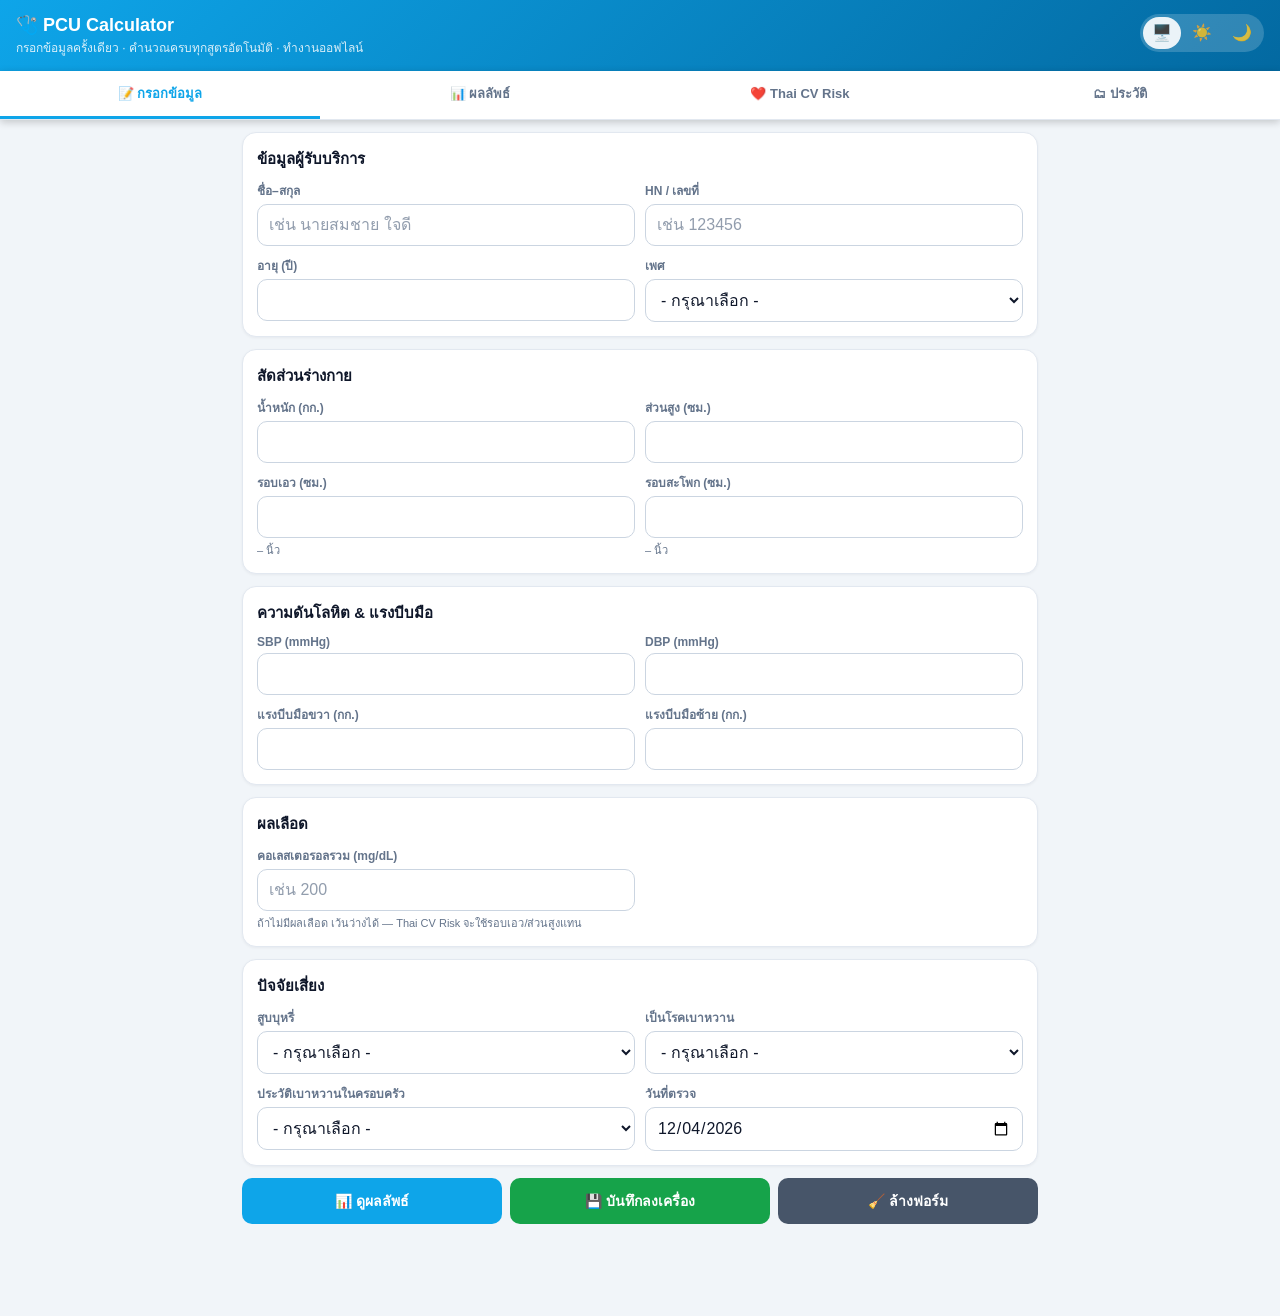
<file: index.html>
<!DOCTYPE html>
<html lang="th">
<head>
<meta charset="UTF-8">
<meta name="viewport" content="width=device-width,initial-scale=1,viewport-fit=cover">
<title>PCU Calculator</title>
<meta name="theme-color" content="#0ea5e9">
<meta name="color-scheme" content="light dark">
<meta name="apple-mobile-web-app-capable" content="yes">
<meta name="mobile-web-app-capable" content="yes">
<meta name="apple-mobile-web-app-status-bar-style" content="default">
<meta name="apple-mobile-web-app-title" content="PCU Calc">
<!-- ===== Favicon / App icons ===== -->
<link rel="icon" type="image/png" sizes="96x96" href="favicon-96x96.png">
<link rel="icon" type="image/svg+xml" href="favicon.svg">
<link rel="shortcut icon" href="favicon.ico">
<link rel="apple-touch-icon" sizes="180x180" href="apple-touch-icon-180.png">
<link rel="apple-touch-icon" sizes="167x167" href="apple-touch-icon-167.png">
<link rel="apple-touch-icon" sizes="152x152" href="apple-touch-icon-152.png">
<link rel="apple-touch-icon" sizes="120x120" href="apple-touch-icon-120.png">
<link rel="mask-icon" href="safari-pinned-tab.svg" color="#0369a1">
<meta name="msapplication-TileColor" content="#ffffff">
<meta name="msapplication-TileImage" content="mstile-150x150.png">
<meta name="msapplication-config" content="browserconfig.xml">
<link rel="manifest" href="manifest.json">
<script>
/* ธีมสี: ต้องรันก่อนโหลด style.css เพื่อไม่ให้จอสว่างวาบก่อนเปลี่ยนเป็นโหมดมืด
   - ตามระบบ = ไม่ตั้ง data-theme (ให้ CSS @media prefers-color-scheme ตัดสินเอง)
   - สว่าง/มืด = ตั้ง data-theme เป็น light / dark เพื่อบังคับ */
(function(){
  var KEY="pcu-theme", root=document.documentElement;
  var mq=window.matchMedia?matchMedia("(prefers-color-scheme: dark)"):null;
  function getMode(){var m="auto";try{m=localStorage.getItem(KEY)||"auto"}catch(e){}return(m==="light"||m==="dark")?m:"auto"}
  function apply(m){
    if(m==="auto")root.removeAttribute("data-theme");else root.setAttribute("data-theme",m);
    var dark=m==="dark"||(m==="auto"&&!!mq&&mq.matches);
    var cs=document.querySelector('meta[name="color-scheme"]');
    if(cs)cs.setAttribute("content",dark?"dark only":"light only"); /* "only" = ห้ามเบราว์เซอร์กลับสีซ้ำ */
    var tc=document.querySelector('meta[name="theme-color"]');
    if(tc)tc.setAttribute("content",dark?"#0c4a6e":"#0ea5e9");
    return dark;
  }
  window.PCUTheme={
    get:getMode,
    set:function(m){try{localStorage.setItem(KEY,m)}catch(e){}return apply(m)}
  };
  apply(getMode());
  if(mq){ /* ถ้าเลือก "ตามระบบ" แล้วผู้ใช้สลับโหมดที่เครื่อง ให้อัปเดตสีแถบทันที */
    var f=function(){if(getMode()==="auto")apply("auto")};
    if(mq.addEventListener)mq.addEventListener("change",f);else if(mq.addListener)mq.addListener(f);
  }
})();
</script>
<link rel="stylesheet" href="style.css">
</head>
<body>
<header class="noprint">
  <div class="hd">
    <div>
      <h1>🩺 PCU Calculator</h1>
      <p>กรอกข้อมูลครั้งเดียว · คำนวณครบทุกสูตรอัตโนมัติ · ทำงานออฟไลน์</p>
    </div>
    <div class="theme" role="group" aria-label="โหมดสี">
      <button type="button" data-m="auto" title="ตามระบบ" aria-label="ตามระบบ">🖥️</button>
      <button type="button" data-m="light" title="สว่าง" aria-label="สว่าง">☀️</button>
      <button type="button" data-m="dark" title="มืด" aria-label="มืด">🌙</button>
    </div>
  </div>
</header>

<nav class="noprint">
  <button class="on" data-t="in">📝 กรอกข้อมูล</button>
  <button data-t="out">📊 ผลลัพธ์</button>
  <button data-t="cv">❤️ Thai CV Risk</button>
  <button data-t="his">🗂 ประวัติ</button>
</nav>

<main>
<!-- แถบแดงเมื่อบันทึก/ลบไม่สำเร็จ — ค้างอยู่จนกว่าจะกด ✕ (ไม่หายเองแบบ toast) -->
<div id="saveErr" class="alert noprint hidden" role="alert">
  <div>
    <b id="saveErrTitle">⛔ บันทึกไม่สำเร็จ</b><br>
    <span id="saveErrBody"></span><br>
    <small id="saveErrWhy"></small>
  </div>
  <button type="button" id="saveErrClose" aria-label="ปิดข้อความเตือน">✕</button>
</div>

<!-- คำแนะนำสำหรับ Safari บน iPhone/iPad ที่ยังไม่ได้ติดตั้งเป็นแอป -->
<div id="iosTip" class="note tip noprint hidden" role="note">
  <div>
    <b>💡 ใช้ Safari บน iPhone/iPad อยู่ — แนะนำให้ติดตั้งเป็นแอปก่อนเริ่มกรอก</b><br>
    • <b>วิธีติดตั้ง:</b> แตะปุ่มแชร์ (สี่เหลี่ยมมีลูกศรชี้ขึ้น) → "เพิ่มไปยังหน้าจอโฮม" แล้วเปิดจากไอคอนนั้นทุกครั้ง<br>
    • <b>เหตุผล:</b> Safari อาจลบข้อมูลของเว็บที่ไม่ได้เปิดใช้หลายวันทิ้งอัตโนมัติ และประวัติที่บันทึกใน Safari <b>จะไม่ย้ายตามไป</b>ในแอปที่ติดตั้ง เพราะเป็นข้อมูลคนละชุดกัน
  </div>
  <button type="button" id="iosTipClose" aria-label="ปิดคำแนะนำ">✕</button>
</div>

<!-- คำเตือนเมื่อเปิดในเบราว์เซอร์ของ LINE (ทั้ง iPhone และ Android) -->
<div id="lineTip" class="note tip noprint hidden" role="note">
  <div>
    <b>⚠️ กำลังเปิดในเบราว์เซอร์ของ LINE</b><br>
    ข้อมูลที่บันทึกตรงนี้จะอยู่ใน LINE เท่านั้น — ถ้าภายหลังเปิดด้วย Safari หรือ Chrome <b>จะไม่เห็นประวัติชุดนี้</b><br>
    • <b>แนะนำ:</b> แตะเมนูของ LINE (⋯ หรือ ⋮) แล้วเลือกเปิดด้วยเบราว์เซอร์ — iPhone/iPad ใช้ <b>Safari</b> · Android ใช้ <b>Chrome</b> — หรือติดตั้งเป็นแอปจากเบราว์เซอร์นั้นเลย
  </div>
  <button type="button" id="lineTipClose" aria-label="ปิดคำเตือน">✕</button>
</div>

<!-- คำแนะนำสำหรับผู้ใช้ Samsung Internet (script.js จะแสดงเฉพาะเมื่อเปิดด้วย Samsung Internet) -->
<div id="sbTip" class="note tip noprint hidden" role="note">
  <div>
    <b>💡 ใช้ Samsung Internet อยู่ใช่ไหม?</b><br>
    • <b>ติดตั้งเป็นแอป:</b> ให้ใช้ <b>Chrome</b> (เมนู ⋮ → Install app) เพราะ "ติดตั้งเป็นเว็บแอป" ของ Samsung Internet จะถูก Google Play Protect เตือน<br>
    • <b>สีหน้าจอเพี้ยนในโหมดมืด:</b> ไปที่ Samsung Internet → ตั้งค่า → การเลื่อนและดูหน้าเว็บ → โหมดมืด แล้วปิด "บังคับใช้โหมดมืดสำหรับเนื้อหาบนหน้าเว็บ"
  </div>
  <button type="button" id="sbTipClose" aria-label="ปิดคำแนะนำ">✕</button>
</div>
<!-- ========== INPUT ========== -->
<section id="in">
  <div class="card">
    <h3>ข้อมูลผู้รับบริการ</h3>
    <div class="grid">
      <div><label>ชื่อ–สกุล</label><input id="name" placeholder="เช่น นายสมชาย ใจดี"></div>
      <div><label>HN / เลขที่</label><input id="hn" placeholder="เช่น 123456"></div>
      <div><label>อายุ (ปี)</label><input id="age" type="number" inputmode="numeric" min="1" max="120"></div>
      <div><label>เพศ</label><select id="sex"><option value="" selected disabled>- กรุณาเลือก -</option><option value="M">ชาย</option><option value="F">หญิง</option></select></div>
    </div>
  </div>

  <div class="card">
    <h3>สัดส่วนร่างกาย</h3>
    <div class="grid">
      <div><label>น้ำหนัก (กก.)</label><input id="wt" type="number" inputmode="decimal" step="0.1"></div>
      <div><label>ส่วนสูง (ซม.)</label><input id="ht" type="number" inputmode="decimal" step="0.1"></div>
      <div><label>รอบเอว (ซม.)</label><input id="wc" type="number" inputmode="decimal" step="0.1"><div class="hint" id="wcIn">– นิ้ว</div></div>
      <div><label>รอบสะโพก (ซม.)</label><input id="hc" type="number" inputmode="decimal" step="0.1"><div class="hint" id="hcIn">– นิ้ว</div></div>
    </div>
  </div>

  <div class="card">
    <h3>ความดันโลหิต &amp; แรงบีบมือ</h3>
    <div class="grid">
      <div><label>SBP (mmHg)</label><input id="sbp" type="number" inputmode="numeric"></div>
      <div><label>DBP (mmHg)</label><input id="dbp" type="number" inputmode="numeric"></div>
      <div><label>แรงบีบมือขวา (กก.)</label><input id="gr" type="number" inputmode="decimal" step="0.1"></div>
      <div><label>แรงบีบมือซ้าย (กก.)</label><input id="gl" type="number" inputmode="decimal" step="0.1"></div>
    </div>
  </div>

  <div class="card">
    <h3>ผลเลือด</h3>
    <div class="grid">
      <div><label>คอเลสเตอรอลรวม (mg/dL)</label><input id="chol" type="number" inputmode="numeric" placeholder="เช่น 200"><div class="hint">ถ้าไม่มีผลเลือด เว้นว่างได้ — Thai CV Risk จะใช้รอบเอว/ส่วนสูงแทน</div></div>
    </div>
  </div>

  <div class="card">
    <h3>ปัจจัยเสี่ยง</h3>
    <div class="grid">
      <div><label>สูบบุหรี่</label><select id="smoke"><option value="" selected disabled>- กรุณาเลือก -</option><option value="0">ไม่สูบ</option><option value="1">สูบ</option></select></div>
      <div><label>เป็นโรคเบาหวาน</label><select id="dm"><option value="" selected disabled>- กรุณาเลือก -</option><option value="0">ไม่เป็น</option><option value="1">เป็น</option></select></div>
      <div><label>ประวัติเบาหวานในครอบครัว</label><select id="fdm"><option value="" selected disabled>- กรุณาเลือก -</option><option value="0">ไม่มี</option><option value="1">มี (พ่อ/แม่/พี่/น้อง)</option></select></div>
      <div><label>วันที่ตรวจ</label><input id="dt" type="date"></div>
    </div>
  </div>

  <div class="row noprint">
    <button class="btn" onclick="go('out')">📊 ดูผลลัพธ์</button>
    <button class="btn g" onclick="saveRec()">💾 บันทึกลงเครื่อง</button>
    <button class="btn d" onclick="clearForm()">🧹 ล้างฟอร์ม</button>
  </div>
</section>

<!-- ========== OUTPUT ========== -->
<section id="out" class="hidden">
  <div class="card"><h3>สรุปผลการประเมิน</h3><div id="who" style="font-size:13px;color:var(--mut)"></div></div>

  <div class="card">
    <h3>1) ดัชนีมวลกาย (BMI)</h3>
    <div class="res"><span class="k">BMI</span><span class="v"><span id="bmiV">–</span> <small style="font-size:12px;color:var(--mut)">kg/m²</small><br><span id="bmiT" class="tag t-mut">–</span></span></div>
    <div class="hint" id="bmiM"></div>
    <table id="bmiTb"></table>
  </div>

  <div class="card">
    <h3>2) รอบเอว / รอบสะโพก (WHR)</h3>
    <div class="res"><span class="k">รอบเอว</span><span class="v" id="wcV">–</span></div>
    <div class="res"><span class="k">แปลผลรอบเอว</span><span class="v"><span id="wcTag" class="tag t-mut">–</span></span></div>
    <div class="res"><span class="k">รอบสะโพก</span><span class="v" id="hcV">–</span></div>
    <div class="res"><span class="k">Waist/Hip Ratio</span><span class="v"><span id="whrV">–</span><br><span id="whrT" class="tag t-mut">–</span></span></div>
    <div class="hint" id="whrM"></div>
    <table id="wcTb"></table>
  </div>

  <div class="card">
    <h3>3) OSTA Index (ความเสี่ยงกระดูกพรุน)</h3>
    <div class="res"><span class="k">(น้ำหนัก − อายุ) × 0.2</span><span class="v"><span id="ostaV">–</span><br><span id="ostaT" class="tag t-mut">–</span></span></div>
    <table><tr><th>ค่า OSTA</th><th>การแปลผล</th></tr>
    <tr id="os1"><td>น้อยกว่า −4</td><td>ความเสี่ยงสูง</td></tr>
    <tr id="os2"><td>−4 ถึง −1</td><td>ความเสี่ยงปานกลาง</td></tr>
    <tr id="os3"><td>มากกว่า −1</td><td>ความเสี่ยงต่ำ</td></tr></table>
  </div>

  <div class="card">
    <h3>4) แรงบีบมือ (Hand Grip / น้ำหนักตัว)</h3>
    <div class="res"><span class="k">ข้างขวา</span><span class="v"><span id="grV">–</span><br><span id="grT" class="tag t-mut">–</span></span></div>
    <div class="res"><span class="k">ข้างซ้าย</span><span class="v"><span id="glV">–</span><br><span id="glT" class="tag t-mut">–</span></span></div>
    <table id="gripTb"></table>
  </div>

  <div class="card">
    <h3>5) ระดับความดันโลหิต</h3>
    <div class="res"><span class="k">SBP / DBP</span><span class="v" id="bpV">–</span></div>
    <div class="res"><span class="k">Category</span><span class="v"><span id="htC">–</span><br><span id="htT" class="tag t-mut">–</span></span></div>
    <table id="htTb"></table>
  </div>

  <div class="card">
    <h3>6) ความเสี่ยงโรคเบาหวาน (DM Risk Score)</h3>
    <div class="res"><span class="k">คะแนนรวม</span><span class="v"><span id="dmV">–</span> <small style="font-size:12px;color:var(--mut)">คะแนน</small><br><span id="dmT" class="tag t-mut">–</span></span></div>
    <table id="dmTb"></table>
    <div class="hint">เกณฑ์: ≤2 เสี่ยงน้อย · 3–5 ปานกลาง · 6–8 สูง · &gt;8 สูงมาก</div>
  </div>

  <div class="card">
    <h3>7) ความเสี่ยงโรคหัวใจและหลอดเลือด (Thai CV Risk)</h3>
    <div class="res"><span class="k">ความเสี่ยงใน 10 ปี — คำนวณโดยแอป<br><small id="cvCalcF" style="font-size:11px"></small></span><span class="v"><span id="cvCalcV">–</span> <small style="font-size:12px;color:var(--mut)">%</small><br><span id="cvCalcT" class="tag t-mut">–</span></span></div>
    <!-- กล่องแจ้ง: บอกว่าต้องกรอกอะไรเพิ่ม หรือเตือนเมื่ออายุไม่อยู่ในช่วง 35–70 ปี -->
    <div id="cvCalcMsg" class="note hidden" style="margin:8px 0"></div>
    <div class="res"><span class="k">ค่าที่กรอกจากเว็บรามาฯ</span><span class="v"><span id="cvV">–</span> <small style="font-size:12px;color:var(--mut)">%</small><br><span id="cvT" class="tag t-mut">–</span></span></div>
    <table><tr><th>ระดับความเสี่ยง</th><th>ค่า %</th></tr>
      <tr id="cv1"><td>ความเสี่ยงต่ำ</td><td>น้อยกว่า 10%</td></tr>
      <tr id="cv2"><td>ความเสี่ยงปานกลาง</td><td>10% – 19.9%</td></tr>
      <tr id="cv3"><td>ความเสี่ยงสูง</td><td>20% – 29.9%</td></tr>
      <tr id="cv4"><td>ความเสี่ยงสูงมาก</td><td>ตั้งแต่ 30% ขึ้นไป</td></tr></table>
    <div class="hint">ค่าที่แอปคำนวณใช้สูตรเดียวกับเว็บรามาธิบดี (ทดสอบเทียบแล้วตรงกัน) · ค่าจากเว็บรามาฯ กรอกได้ที่แท็บ ❤️ Thai CV Risk · แถบสีในตารางยึดค่าที่แอปคำนวณ ถ้าคำนวณไม่ได้จะใช้ค่าที่กรอกจากเว็บแทน</div>
  </div>

  <div class="row noprint">
    <button class="btn g" onclick="toExcel()">📗 บันทึก Excel</button>
    <button class="btn r" onclick="window.print()">📄 บันทึก PDF</button>
    <button class="btn" onclick="saveRec()">💾 บันทึกประวัติ</button>
  </div>
</section>

<!-- ========== CV RISK ========== -->
<section id="cv" class="hidden">
  <div class="card">
    <h3>Thai CV Risk Score — รามาธิบดี</h3>
    <div class="note">ค่าจากฟอร์มพร้อมใช้กรอก — แตะที่ชิปเพื่อคัดลอกทีละค่า แล้ววางในเว็บด้านล่างได้ทันที</div>
    <div class="chips" id="cvChips" style="margin-top:10px"></div>
    <div class="row">
      <button class="btn o" onclick="reloadCV()">🔄 โหลดใหม่</button>
      <button class="btn" onclick="openCV()">🔗 เปิดในเบราว์เซอร์</button>
    </div>
  </div>

  <div class="card">
    <h3>บันทึกผล %CV Risk</h3>
    <div class="grid">
      <div>
        <label>ความเสี่ยง 10 ปี (%)</label>
        <input id="cvPct" type="number" step="0.1" min="0" max="100" inputmode="decimal" placeholder="เช่น 12.5">
        <div class="hint">คัดลอกตัวเลขจากผลลัพธ์ในกรอบด้านล่าง แล้วกรอกช่องนี้</div>
      </div>
      <div>
        <label>ระดับความเสี่ยงที่แปลได้</label>
        <div style="padding:8px 0"><span id="cvT2" class="tag t-mut">ยังไม่ได้กรอก</span></div>
      </div>
    </div>
    <div class="row" style="margin-top:10px">
      <button class="btn o" onclick="pasteCV()">📋 วางจากคลิปบอร์ด</button>
      <button class="btn" onclick="go('out')">📊 ดูผลรวมทั้งหมด</button>
      <button class="btn g" onclick="saveRec()">💾 บันทึกประวัติ</button>
      <button class="btn r" onclick="toExcel()">📗 ส่งออก Excel</button>
    </div>
  </div>

  <div class="card">
    <!-- ช่องแจ้งสถานะ: script.js จะแสดงเมื่อออฟไลน์ หรือเว็บรามาโหลดนานผิดปกติ -->
    <div id="cvStatus" class="note hidden" role="status" style="margin-bottom:10px"></div>
    <!-- data-src (ไม่ใช่ src) = ยังไม่โหลดจนกว่าผู้ใช้จะเข้าแท็บนี้ ดู mountCV() ใน script.js -->
    <div class="iw"><iframe id="cvFrame" data-src="https://www.rama.mahidol.ac.th/cardio_vascular_risk/thai_cv_risk_score/" title="Thai CV Risk Score — รามาธิบดี" referrerpolicy="no-referrer" allow="clipboard-write"></iframe></div>
    <div class="hint" style="margin-top:8px">กรอบด้านบนคือเว็บของโรงพยาบาลรามาธิบดี ต้องต่ออินเทอร์เน็ต · ถ้าว่างเปล่าหรือหมุนค้าง แปลว่าเว็บต้นทางขัดข้องชั่วคราว ไม่ใช่แอปนี้เสีย · ส่วนอื่นของแอปใช้งานออฟไลน์ได้ปกติ</div>
  </div>
</section>

<!-- ========== HISTORY ========== -->
<section id="his" class="hidden">
  <div class="card">
    <h3>ประวัติผู้รับบริการ <span id="cnt" class="tag t-mut">0 ราย</span></h3>
    <div class="note">🔒 ข้อมูลถูกเก็บในเครื่องนี้เท่านั้น (localStorage) ไม่มีการส่งข้อมูลออกนอกเครื่อง</div>
    <div class="row" style="margin-top:10px">
      <button class="btn g" onclick="histExcel()">📗 ส่งออกทั้งหมด (Excel)</button>
      <button class="btn r" onclick="wipe()">🗑 ลบทั้งหมด</button>
    </div>
    <input id="q" placeholder="🔍 ค้นหาชื่อ / HN" style="margin-top:10px" oninput="renderHist()">
    <!-- แผงลับสำหรับผู้ดูแลแอป: แตะป้ายจำนวนราย (0 ราย) ติดกัน 5 ครั้งเพื่อเปิด/ปิด -->
    <div id="logPanel" class="logbox noprint hidden">
      <b>🛠 บันทึกกิจกรรม (สำหรับผู้ดูแลแอป)</b>
      <div class="hint" id="logSum"></div>
      <div class="row" style="margin-top:8px">
        <button type="button" class="btn o" id="logExport">📤 ส่งออก log</button>
        <button type="button" class="btn d" id="logClear">🧽 ล้าง log</button>
      </div>
      <pre id="logView"></pre>
    </div>
  </div>
  <div id="histList"></div>
</section>
</main>

<div class="toast" id="toast"></div>

<script src="script.js" defer></script>
</body>
</html>
</file>
<file: style.css>
/* ===== สีโหมดสว่าง (ค่าเริ่มต้น) =====
   color-scheme บรรทัดแรกเป็นค่าสำรอง บรรทัดที่สอง ("only") สั่งไม่ให้เบราว์เซอร์กลับสีหน้าเว็บซ้ำ */
:root{color-scheme:light;color-scheme:light only;
  --bg:#f1f5f9;--card:#fff;--line:#e2e8f0;--txt:#0f172a;--mut:#64748b;
  --pri:#0ea5e9;--ok:#16a34a;--warn:#f59e0b;--bad:#dc2626;--vbad:#7f1d1d;--vbad-ring:transparent;
  --hdr1:#0ea5e9;--hdr2:#0369a1;--nav:#fff;--field:#fff;--field-line:#cbd5e1;
  --th:#f8fafc;--hl:#e0f2fe;--chip:#f1f5f9;
  --note-bg:#fffbeb;--note-line:#fcd34d;--note-txt:#78350f;
  --btn-d:#475569;--toast-bg:#0f172a;--toast-txt:#fff;--shadow:#0f172a0d}

/* ===== สีโหมดมืด (2 บล็อกด้านล่างต้องมีค่าเหมือนกัน — แก้ที่หนึ่งต้องแก้อีกที่) =====
   บล็อก 1: โหมด "ตามระบบ" เมื่ออุปกรณ์เป็นโหมดมืด (ยังไม่ได้เลือกสว่างเอง) */
@media (prefers-color-scheme: dark){
  :root:not([data-theme="light"]){color-scheme:dark;color-scheme:dark only;
    --bg:#0f172a;--card:#1e293b;--line:#334155;--txt:#e2e8f0;--mut:#94a3b8;
    --vbad:#991b1b;--vbad-ring:#fca5a5;
    --hdr1:#0c4a6e;--hdr2:#082f49;--nav:#1e293b;--field:#0f172a;--field-line:#475569;
    --th:#273449;--hl:#0c4a6e;--chip:#334155;
    --note-bg:#422006;--note-line:#a16207;--note-txt:#fde68a;
    --btn-d:#64748b;--toast-bg:#e2e8f0;--toast-txt:#0f172a;--shadow:#0006}
}
/* บล็อก 2: ผู้ใช้กดเลือก "มืด" เอง (JS ตั้ง data-theme="dark") */
:root[data-theme="dark"]{color-scheme:dark;color-scheme:dark only;
  --bg:#0f172a;--card:#1e293b;--line:#334155;--txt:#e2e8f0;--mut:#94a3b8;
  --vbad:#991b1b;--vbad-ring:#fca5a5;
  --hdr1:#0c4a6e;--hdr2:#082f49;--nav:#1e293b;--field:#0f172a;--field-line:#475569;
  --th:#273449;--hl:#0c4a6e;--chip:#334155;
  --note-bg:#422006;--note-line:#a16207;--note-txt:#fde68a;
  --btn-d:#64748b;--toast-bg:#e2e8f0;--toast-txt:#0f172a;--shadow:#0006}

*{box-sizing:border-box;-webkit-tap-highlight-color:transparent}
body{margin:0;font-family:-apple-system,"Segoe UI","Sarabun","Noto Sans Thai",sans-serif;background:var(--bg);color:var(--txt);padding-bottom:80px}
header{position:relative;z-index:50;background:linear-gradient(135deg,var(--hdr1),var(--hdr2));color:#fff;padding:14px 16px calc(14px + env(safe-area-inset-top)) 16px;box-shadow:0 2px 12px #0002}
header h1{margin:0;font-size:18px}header p{margin:2px 0 0;font-size:12px;opacity:.85}
.hd{display:flex;justify-content:space-between;align-items:flex-start;gap:10px}
.theme{display:flex;flex:none;gap:2px;padding:3px;background:#ffffff2e;border-radius:999px}
.theme button{border:0;padding:0;background:none;width:38px;height:32px;border-radius:999px;font-size:16px;line-height:1;cursor:pointer;opacity:.8}
.theme button.on{background:#ffffffe6;opacity:1}
.theme button:focus-visible{outline:2px solid #fff;outline-offset:1px}
nav{display:flex;background:var(--nav);border-bottom:1px solid var(--line);position:sticky;top:0;z-index:60;overflow-x:auto;box-shadow:0 2px 8px #0003}
nav button{flex:1;min-width:88px;border:0;background:none;padding:12px 6px;font-size:13px;font-weight:600;color:var(--mut);border-bottom:3px solid transparent;font-family:inherit}
nav button.on{color:var(--pri);border-color:var(--pri)}
main{padding:12px;max-width:820px;margin:auto}
.card{background:var(--card);border:1px solid var(--line);border-radius:14px;padding:14px;margin-bottom:12px;box-shadow:0 1px 3px var(--shadow)}
.card h3{margin:0 0 10px;font-size:15px;display:flex;justify-content:space-between;align-items:center;gap:8px}
.grid{display:grid;grid-template-columns:1fr 1fr;gap:10px}
@media(max-width:420px){.grid{grid-template-columns:1fr}}
label{display:block;font-size:12px;color:var(--mut);margin-bottom:4px;font-weight:600}
input,select{width:100%;padding:11px;border:1px solid var(--field-line);border-radius:10px;font-size:16px;font-family:inherit;background:var(--field);color:var(--txt)}
input::placeholder{color:var(--mut);opacity:.7}
/* ===== ช่องวันที่บน iPhone/iPad =====
   Safari บน iOS/iPadOS ให้ช่อง type=date มีความกว้างขั้นต่ำของตัวเอง จึงดันล้นคอลัมน์ grid ออกนอกการ์ด
   และจัดตัวเลขวันที่ไว้กลางช่อง ไม่ชิดซ้ายเหมือนช่องอื่น
   - .grid>div{min-width:0} ยอมให้คอลัมน์หดตามความกว้างจอได้จริง (เบราว์เซอร์อื่นไม่เห็นความต่าง เพราะช่องกรอกกว้าง 100% อยู่แล้ว)
   - บล็อก @supports(-webkit-touch-callout:none) มีผลเฉพาะ iOS/iPadOS — Chrome, Samsung Internet, Edge ไม่ถูกแตะ
   - min-height กันช่องยุบเตี้ยลงตอนผู้ใช้กด "ล้าง" ในตัวเลือกวันที่ของ iOS จนช่องว่างเปล่า */
.grid>div{min-width:0}
@supports (-webkit-touch-callout:none){
  input[type="date"]{-webkit-appearance:none;appearance:none;display:block;min-width:0;max-width:100%;min-height:calc(1.2em + 24px);text-align:left}
  input[type="date"]::-webkit-date-and-time-value{text-align:left;margin:0}
}
input:focus,select:focus{outline:2px solid var(--pri);border-color:var(--pri)}
.hint{font-size:11px;color:var(--mut);margin-top:3px}
.btn{display:inline-flex;align-items:center;justify-content:center;gap:6px;padding:12px 14px;border:0;border-radius:10px;background:var(--pri);color:#fff;font-size:14px;font-weight:700;font-family:inherit;cursor:pointer}
.btn.g{background:var(--ok)}.btn.r{background:var(--bad)}.btn.d{background:var(--btn-d)}.btn.o{background:var(--card);color:var(--pri);border:1.5px solid var(--pri)}
.btn:active{opacity:.8}
.row{display:flex;gap:8px;flex-wrap:wrap}.row>.btn{flex:1;min-width:130px}
.res{display:flex;justify-content:space-between;align-items:center;padding:10px 0;border-bottom:1px dashed var(--line);gap:10px}
.res:last-child{border:0}.res .k{font-size:13px;color:var(--mut)}
.res .v{font-size:19px;font-weight:800;text-align:right}
.tag{display:inline-block;padding:4px 11px;border-radius:999px;font-size:12px;font-weight:700;color:#fff;margin-top:3px}
.t-ok{background:var(--ok)}.t-warn{background:var(--warn)}.t-bad{background:var(--bad)}.t-vbad{background:var(--vbad);box-shadow:0 0 0 1px var(--vbad-ring)}.t-mut{background:#94a3b8}
table{width:100%;border-collapse:collapse;font-size:12px;margin-top:8px}
th,td{border:1px solid var(--line);padding:6px 8px;text-align:left}th{background:var(--th)}
tr.hl td{background:var(--hl);font-weight:700}
.hidden{display:none}
.iw{position:relative;width:100%;height:74vh;border:1px solid var(--line);border-radius:12px;overflow:hidden;background:#fff} /* เว็บมหิดลใน iframe เป็นสีสว่างเสมอ จึงคงพื้นขาวไว้ */
iframe{width:100%;height:100%;border:0}
.hist{border:1px solid var(--line);border-radius:12px;padding:11px;margin-bottom:9px;background:var(--card)}
.hist b{font-size:14px}.hist .m{font-size:11px;color:var(--mut);margin:3px 0 7px}
.chips{display:flex;flex-wrap:wrap;gap:5px;margin-bottom:8px}
.chip{background:var(--chip);border-radius:7px;padding:3px 8px;font-size:11px}
.note{background:var(--note-bg);border:1px solid var(--note-line);border-radius:10px;padding:10px;font-size:12px;color:var(--note-txt);line-height:1.6}
.tip:not(.hidden){display:flex}
.tip{gap:10px;align-items:flex-start;margin-bottom:12px}
.tip>div{flex:1}
.tip button{flex:none;border:0;background:none;color:inherit;font-size:16px;line-height:1;padding:4px 6px;cursor:pointer;opacity:.7}
/* ===== แถบแดงเมื่อบันทึกไม่สำเร็จ (ค้างจนกว่าจะกด ✕) =====
   ใช้ :not(.hidden) แบบเดียวกับ .tip เพราะ .alert อยู่หลัง .hidden ในไฟล์ ถ้าตั้ง display ตรง ๆ จะทับ .hidden */
.alert:not(.hidden){display:flex}
.alert{gap:10px;align-items:flex-start;background:var(--bad);color:#fff;border-radius:12px;padding:12px 14px;margin-bottom:12px;font-size:13px;line-height:1.6;box-shadow:0 2px 10px #0003}
.alert>div{flex:1}
.alert b{font-size:14px}
.alert small{font-size:12px;opacity:.92}
.alert button{flex:none;border:0;background:#ffffff33;color:#fff;border-radius:8px;font-size:16px;line-height:1;padding:6px 9px;cursor:pointer}
/* ===== แผง log ลับในแท็บประวัติ ===== */
#cnt{-webkit-user-select:none;user-select:none;cursor:default}
.logbox{margin-top:12px;border:1px dashed var(--field-line);border-radius:10px;padding:10px;font-size:13px}
.logbox pre{margin:8px 0 0;max-height:240px;overflow:auto;font:11px/1.55 ui-monospace,Menlo,Consolas,monospace;white-space:pre-wrap;word-break:break-word;background:var(--chip);color:var(--txt);border-radius:8px;padding:8px}
#cvChips .chip{cursor:pointer}
.toast{position:fixed;left:50%;bottom:24px;transform:translateX(-50%);background:var(--toast-bg);color:var(--toast-txt);padding:11px 18px;border-radius:999px;font-size:13px;z-index:999;opacity:0;transition:.25s;pointer-events:none}
.toast.on{opacity:1;bottom:34px}

/* ===== พิมพ์ / บันทึก PDF: บังคับสีสว่างเสมอ แม้ใช้โหมดมืดอยู่ =====
   ต้องมีตัวแปรชุดเดียวกับบล็อกโหมดมืดด้านบน (ถ้าเพิ่มตัวแปรสีในโหมดมืด ให้เพิ่มที่นี่ด้วย) */
@media print{
  :root:not([data-theme="light"]){color-scheme:light;color-scheme:light only;
    --bg:#f1f5f9;--card:#fff;--line:#e2e8f0;--txt:#0f172a;--mut:#64748b;--vbad:#7f1d1d;--vbad-ring:transparent;
    --th:#f8fafc;--hl:#e0f2fe;--chip:#f1f5f9;
    --note-bg:#fffbeb;--note-line:#fcd34d;--note-txt:#78350f;--shadow:#0f172a0d;--field:#fff;--field-line:#cbd5e1}
  nav,header,.noprint{display:none!important}body{background:#fff;padding:0}.card{break-inside:avoid;box-shadow:none}main{max-width:100%}}

input[type=number]::-webkit-inner-spin-button,input[type=number]::-webkit-outer-spin-button{-webkit-appearance:none;margin:0}
input[type=number]{-moz-appearance:textfield;appearance:textfield}
</file>
